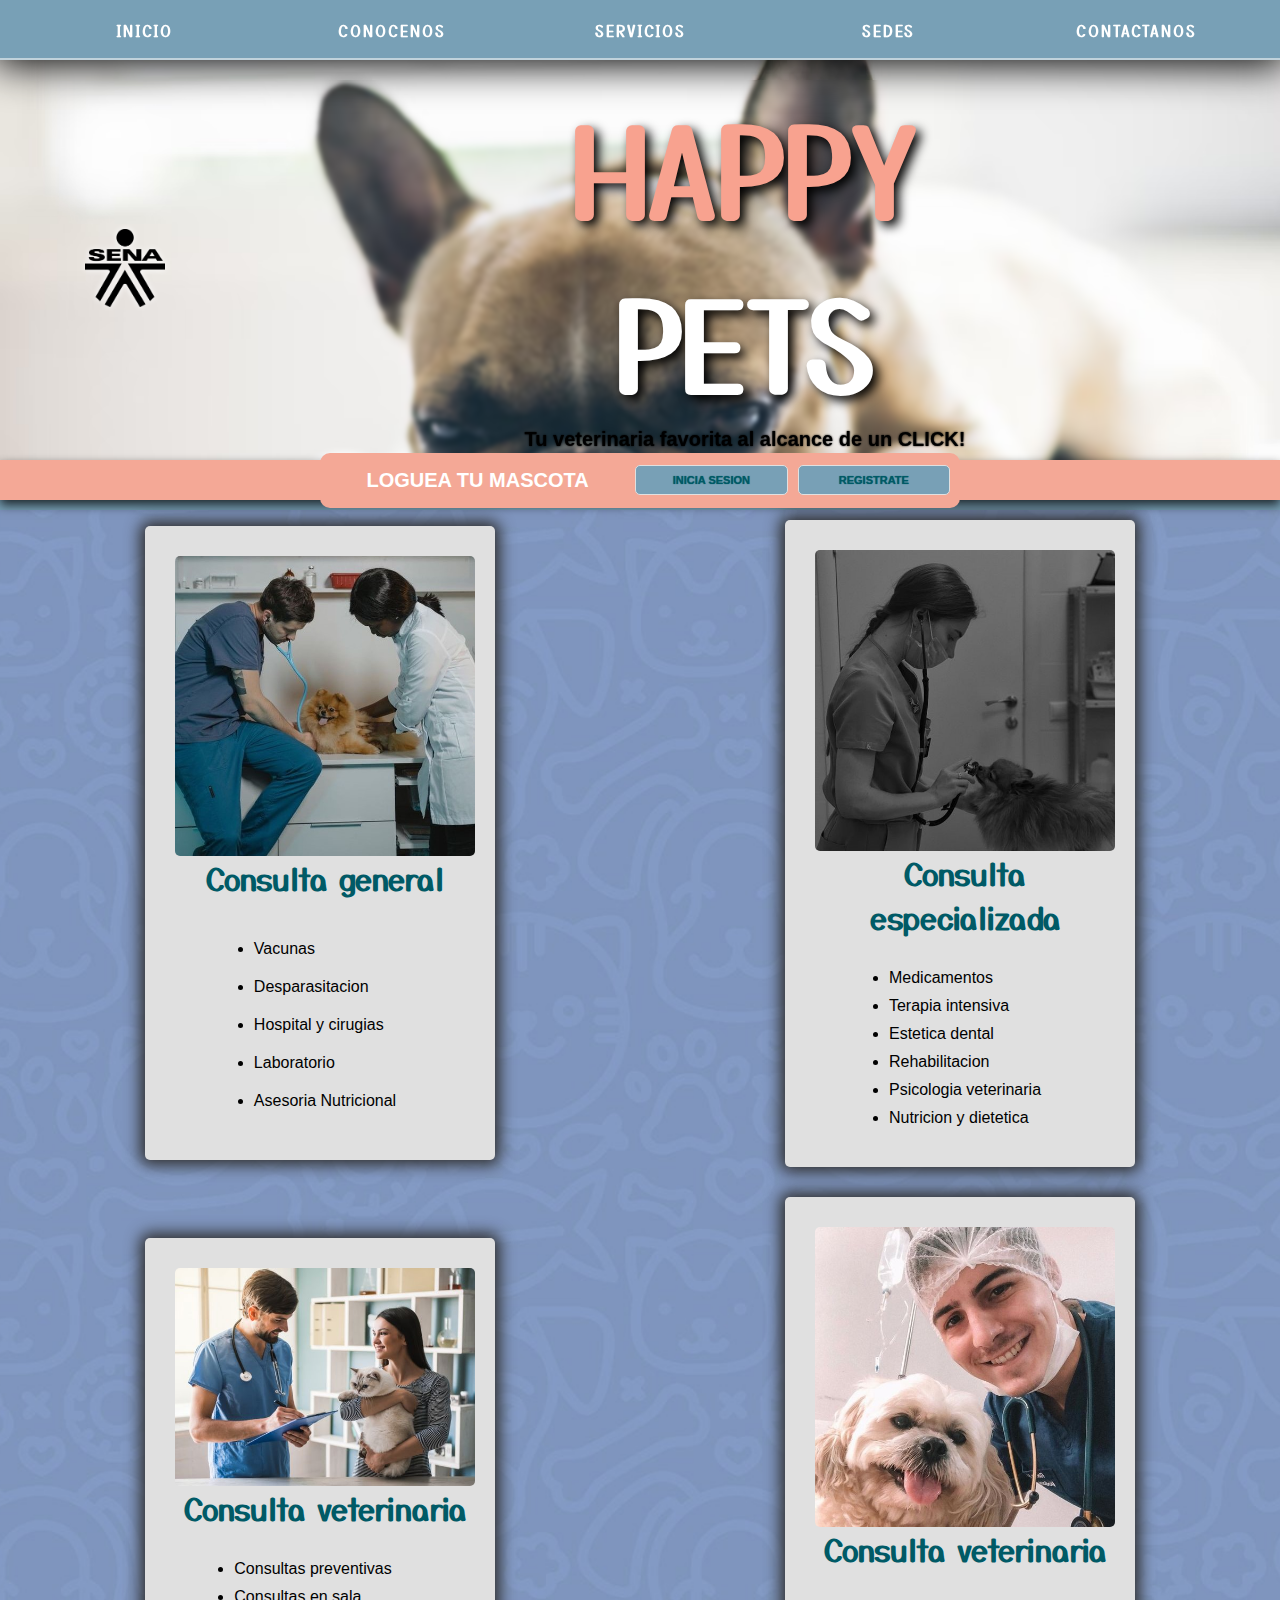
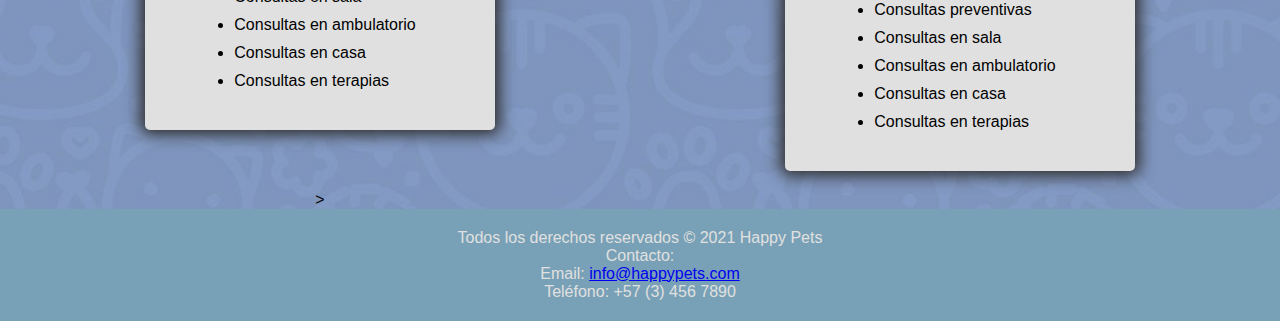
<file: maqueta/index.html>
<!DOCTYPE html>
<html lang="es">
<head>
    <meta charset="UTF-8">
    <meta name="viewport" content="width=device-width, initial-scale=1.0">
    <link rel="stylesheet" href="css/style.css">
    <link href="https://fonts.googleapis.com/css2?family=Allura&family=Belleza&family=Monoton&family=Pacifico&family=Rock+Salt&family=Viaoda+Libre&family=Yusei+Magic&display=swap" rel="stylesheet">
    <link href="https://fonts.googleapis.com/css2?family=Allura&family=Belleza&family=Monoton&family=Pacifico&family=Raleway:ital,wght@0,100..900;1,100..900&family=Rock+Salt&family=Viaoda+Libre&family=Yusei+Magic&display=swap" rel="stylesheet">
    <link href='https://unpkg.com/boxicons@2.1.4/css/boxicons.min.css' rel='stylesheet'>
    <title>Document</title>
</head>
<body class="box-conteiner">
    <header class="logo">
        <div class="conteiner">
            <img class="img" src="logo_sena_negro.png" alt="">
        </div>
        <h1 class="p">HAPPY<span>PETS</span>
            <p class="p1">Tu veterinaria favorita al alcance de un CLICK!</p>
        </h1>
    </header>
    <nav class="bar-nav">
        <ul>
            <ol class="ol-1"><a class="a1" href="">INICIO</a></ol>
            <ol class="ol-1"><a class="a1" href="">CONOCENOS</a></ol>
            <ol class="ol-1"><a class="a1" href="">SERVICIOS</a></ol>
            <ol class="ol-1"><a class="a1" href="">SEDES</a></ol>
            <ol class="ol-1"><a class="a1" href="">CONTACTANOS</a></ol>
        </ul>
    </nav>
    <aside class="side-bar">
        <div class="user-box">  
            <p class="p-text">LOGUEA TU MASCOTA</p>
            <a class="button" href="/login.html">INICIA SESION</a>
            <a class="button" href="/register.html">REGISTRATE</a>
        </div>
    </aside>
    <article class="main">
        <div class="box-main">
            <section>
                <div class="box-1">
                    <img class="vte-1" src="css/veterinaria1.jpg" alt="">
                    <h2>Consulta general</h2>
                        <div class="li-cont">
                            <div class="li-1">
                                <li>Vacunas</li>
                                <li>Desparasitacion</li>
                                <li>Hospital y cirugias</li>
                                <li>Laboratorio</li>
                                <li>Asesoria Nutricional</li>
                            </div>
                        </div>
                    </div>
            </section>
            <section>
                <div class="box-1">
                    <img class="vte-2" src="css/veterinaria2.jpg" alt="">
                    <h2>Consulta especializada</h2>
                        <div class="li-cont">
                            <div class="l1-1">
                                <li>Medicamentos</li>
                                <li>Terapia intensiva</li>
                                <li>Estetica dental</li>
                                <li>Rehabilitacion</li>
                                <li>Psicologia veterinaria</li>
                                <li>Nutricion y dietetica</li>
                            </div>
                        </div>
                    </div>
            </section>
            <section>
                <div class="box-1">
                    <img class="vte-3" src="css/veterinaria3.jpg" alt="">
                    <h2>Consulta veterinaria</h2>
                        <div class="li-cont">
                            <div class="l1-1">
                                <li>Consultas preventivas</li>
                                <li>Consultas en sala</li>                              <li>Consultas en ambulatorio</li>
                                <li>Consultas en casa</li>
                                <li>Consultas en terapias</li>
                            </div>
                        </div>    
                </div>
            </section>
            <section>
                <div class="box-1">
                    <img class="vte-4" src="css/veterinaria4.jpg" alt="">
                    <h2>Consulta veterinaria</h2>
                        <div class="li-cont">
                            <div class="l1-1">
                                <li>Consultas preventivas</li>
                                <li>Consultas en sala</li>
                                <li>Consultas en ambulatorio</li>
                                <li>Consultas en casa</li>
                                <li>Consultas en terapias</li>
                            </div>
                        </div>
                </div>
            </section>>
        </article>
            <footer class="footer">
            <p>Todos los derechos reservados &copy; 2021 Happy Pets</p>
                <div class="contacto">
                <p>Contacto:</p>
                <p>Email:  <a href="mailto:info@happypets.com">info@happypets.com</a></p>
                <p>Teléfono: +57 (3) 456 7890</p>
            </div>
    </footer>
</body>
</html>
</file>
<file: maqueta/css/style.css>
:root{
    --fondo-body: #0084ff;
    --fondo-header: #6c6c6c;
    --fondo-title: rgba(0, 0, 0, 0.815);
    --fondo-main: #E0E0E0;
    --fondo-cont: rgba(0, 130, 190, 0.664);
    --fondo-nav: rgba(0, 0, 0, 0.87);
    --fondo-barra: rgba(255, 255, 255, 0);
    --fondo-user-box: rgba(0, 0, 0, 0.594);
    --fondo-side-bar: #78a0b6;
    --fondo-inputs: #F4A896;
    --fondo-bar:#78a0b6;
    --fondo-inicio-sesion:#c0d2db;
    --fondo-footer:rgba(0, 0, 0, 0.623);
    

    /* FONTS */
    --font: #f8a28f;
    --font1: #000000;
    --font3: #00a2ff;
    --font-text: #000000;
    --font-text1: #ffffff;

    /* SOMBRAS */
    --sombra-title: rgb(0, 0, 0);
    --sombra-title1: rgb(0, 0, 0);
    --sombra-linea:rgb(0, 0, 0);
    --sombra-linea2:rgb(0, 65, 204);
}
*{
    margin: 0;
    padding: 0;
    box-sizing: border-box;
}
body{
    font-family: Arial, Helvetica, sans-serif;
    background: var(--fondo-bar);
    min-height: 100vh;
    overflow-x: hidden;
    transition: background-color 0.5s;

}
/* INICIO HEADER */
.logo{
    display: flex;
    flex-wrap: wrap;
    flex-direction: column;
    justify-content:space-evenly;
    align-items: center;
    background-image: url(fondo4.avif);
    background-repeat: no-repeat;
    background-position:center;
    background-size: cover;
    box-shadow: 0px 0px 30px 5px var(--sombra-title);
    padding: 20px;
}

.p{
    display: flex;
    justify-content: center;
    align-items: center;
    flex-direction: column;
    flex-wrap: wrap;
    border: 1px solid;
    color: var(--font);
    border-radius: 1px;
    font-family:"Yusei Magic", sans-serif;
    border-radius: 10px;
    font-weight: bold;
    padding-bottom: 10px;
    text-shadow: 5px 5px 11px var(--sombra-title);
    
}
.p1{
    display: flex;
    justify-content: center;
    align-items: center;
    flex-wrap: wrap;
    background: none;
    font-size: 20px;
    font-family:Arial, Helvetica, sans-serif;
    color: var(--font1);
}
span{
    color: rgb(255, 255, 255);
}

/* INICIO NAV */
.bar-nav{
    display: flex;
    background:var(--fondo-nav);
    box-shadow: 0 0 40px 20px var(--sombra-linea);
    border-bottom: 1px solid var(--sombra-linea2);
    
}
ul{
    display: flex;
    align-items: center;
    width: 100%;
    justify-content: space-around;
}
.a1{
    font-family:"Yusei Magic", sans-serif;
    font-weight: bold;
    color: var(--font-text);
    text-decoration: none; 
}


/* INICIO MAIN */
.main{
    display: flex;
    flex-direction: column;
    align-items: center;
    justify-content: center;
    width: 100%;
    background: var(--fondo-main);
}
h2{
    font-size: 45px;
    color: var(--font-text1);
    text-shadow: 0 0 10px var(--font);
    margin-bottom: 20px;
}
.box-img{
    margin: 20px;
}


/* INICIO BARRA LATERAL */

.side-bar{
    display: flex;
    flex-direction: column;
    background: var(--fondo-barra);
    justify-content: space-around; 
}
/* RESPONSIVE  */

.box-conteiner > *{
    text-align: center;
    width: auto;
    transition: all 0.2s ease-in-out;
}
.box-conteiner{
    display: grid;

    gap: 10px;
    grid-template:
    "bar-nav" 40px
    "logo" 400px
    "side-bar" auto
    "main" auto
    "footer" auto;

    /* PORTADA */
    .logo{
        grid-area: logo;
        width: auto;
        /* grid-template-areas: 100%; */
        height: 100%;
        box-shadow: 0px 0px 20px 20px var(--sombra-logo-movil);
    }
    .img{
        grid-area: img;
        filter: drop-shadow(0 0 3px rgb(255, 255, 255));
        max-width: 80px;
    }
    .p{
        grid-area: p;
        display: flex;
        flex-direction: column;
        background: transparent;
        border: none;
        align-items: center;
        width: auto;
        flex-wrap: wrap;
        cursor:pointer;
        font-size: 60px;
        transition: all 0.2s ease-in-out;
    }
    .p1{
        grid-area: p1;
        color: var(--font-text);
        width: auto;
        font-size:10px;
    }
    /* BARRA NAV */
    .bar-nav{
        display: flex;
        position: fixed;
        flex-wrap: wrap;
        grid-area: bar-nav;
        background: var(--fondo-bar);
        padding: 20px;
        box-shadow: none;
        color: var(--font-text);
        width:100%;
        height: 50px;
        border: none;
        box-shadow: 0 0 40px 5px;
    }
    .a1{
        font-family:"Yusei Magic", sans-serif;
        font-size: 13px;
        
        letter-spacing: 2px;
        color: var(--font-text1);
        text-decoration: none;
    }
    /* BARRA LATERAL */
    .side-bar{
        grid-area: side-bar;
        display: flex;
        flex-direction: row;
        justify-content: center;
        align-items: center;
        background: var(--fondo-side-bar);
    }
    .p-text{
        /* border: 1px solid black; */
        display: flex;
        justify-content: center;
        align-items: center;
        height: auto;
        width: 140px;
        font-size: 20px;
        font-weight: bold;
        border-bottom: 1px solid;
        padding-bottom: 10px;
        color: #005a66;
    }
    .user-box{
        display: flex;
        align-items: center;
        justify-content: center;
        flex-direction: row;
        height: auto;
        padding: 10px;
        width: 450px;
        background:var(--fondo-inicio-sesion);
        border-radius: 5px;
        box-shadow: 0 0 3px 2px var(--font-text1);
    }
    .button{
        display: flex;
        align-items: center;
        justify-content: center;
        text-decoration: none;
        width: 120px;
        height: 30px;
        text-align: center;
        background: var(--fondo-inputs);
        color: #005a66;
        cursor: pointer;
        margin-left: 10px;
        text-shadow: 0 0 1px;
        border-radius: 5px;
        font-weight: bold;
        font-size: 11px;
        overflow: none;
        outline: none;
        border: 1px solid var(--fondo-main);
    }
    /* MAIN */
    .main{
        grid-area: main;
        display: flex;
        flex-direction: column;
        justify-content: center;
        align-items: center;
        background: url(pattern_bg.jpg);
        background-position: center;
        background-size: cover;
        background-repeat: no-repeat;
    }
    .box-main{
                display: flex;
        flex-direction: column;
        justify-content: center;
        align-items: center;
        background: var(--fondo-box-main); 
    }
    /* PARAMETROS GENERALES */
    .li-cont{
        display: flex;
        justify-content: center;

    }
    .li-1{
        display: grid;
        padding: 10px;
        flex-direction: column;
        justify-content: space-around;
        align-items: center;
        width: 70%;
        height: auto;
    }
    li{ 
        margin: 10px;
        text-align: start;
        transition: all 0.2s ease-in-out;
        cursor: pointer;
    }
    /* INICIO BCAJA UNO */
    h2{
        font-size: 30px;
        font-family:"Yusei Magic", sans-serif;
        color:#005a66;
        text-shadow: none;
    }
    .box-1{    
        width: 400px;
        height: auto;
        margin-top: 10px;
        padding: 30px;
        margin-bottom: 20px;
        border-radius: 5px;
        background: var(--fondo-main);
        box-shadow: 0px 0px 15px 5px rgb(48, 48, 48);
    }
    .vte-1{
        width: 300px;
        border-radius: 5px;
    }
    /* INICIO CAJA DOS */
    .box-2{
        width: 400px;
        height: auto;
        padding: 30px;
        margin-bottom: 20px;
        border-radius: 5px;
        background: var(--fondo-main);
        box-shadow: 0px 0px 15px 5px rgb(48, 48, 48);
    }
    .vte-2{
        width: 300px;
        border-radius:5px ;
    }
    /* INICIO CAJA TRES */
    .box-3{
        width: 400px;
        height: auto;
        padding: 30px;
        margin-bottom: 20px;
        border-radius: 5px;
        background: var(--fondo-main);
        box-shadow: 0px 0px 15px 5px rgb(48, 48, 48);
    }
    .vte-3{
        width: 300px;
        border-radius:5px ;
    }
    /* INICIO CAJA CUATRO */
    .box-4{
        width: 400px;
        height: auto;
        padding: 30px;
        margin-bottom: 20px;
        border-radius: 5px;
        background: var(--fondo-main);
        box-shadow: 0px 0px 15px 5px rgb(48, 48, 48);
    }
    .vte-4{
        width: 300px;
        border-radius:5px ;
    }
    /* INICIO NEW*/
    .newsletter{
        width: 100%;
        height: auto;
        padding: 30px;
        margin-bottom: 20px;
        border-radius: 5px;
        background: var(--fondo-inicio-sesion);
    }
    input{
        width: 100%;
        padding: 10px;
        margin-bottom: 10px;
        border: 2px solid var(--fondo-main);
        border-radius: 5px;
        background: var(--fondo-inputs);
        color: var(#005a66);
        font-size: 15px;
        outline: none;
    }
    .boton{
        margin-bottom: 12px;
        width: 110px;
        height: 35px;
        text-align: center;
        background: #005a66;
        color: var(--font-text1);
        cursor: pointer;
        border: none;
        border-radius: 5px;
    }
    
    /* FOOTER */
    .footer{
        grid-area: footer;
        background: var(--fondo-bar);
        height: 100%;
        color: var(--fondo-main);
        margin: 10PX;

    }
    .img-3{
        width: 1px;
        height: auto;
    }  


    @media (min-width:768px) {
        grid-template:
        "bar-nav bar-nav bar-nav" auto
        "logo logo logo" 550px
        "main main  "auto
        "footer footer footer" auto/
        350px auto;
        
        .main{
            display:grid;
            grid-template-columns: 1fr 1fr;
        }
        
        .p{
            display: flex;
            flex-direction: column;
            align-items: center;
            background: transparent;
            backdrop-filter: blur(2px);
            border: none;
            border-radius: 5px;
            width: auto;
            flex-wrap: wrap;
            font-size: 90px;
            transition: all 0.2s ease-in-out;
        }
        .p1{
            width: auto;
            color: var(--font-text);
            text-shadow: 0 0 2px;
            font-size: 20px;
        }
        .bar-nav{
            grid-area: bar-nav;
            justify-content: space-around;
            justify-content: center;
            align-items: center;
            flex-wrap: wrap;
            width: 100%;
            height: 50px;     
            background: var(--fondo-bar);
        }
        .ol-1{
            margin: none;
            align-items: center;
            flex-direction: row;
            list-style-type: none;
            justify-content: center;
            width: 100%;
            height: auto;
        }
        .a1{
            font-size: 15px;
            border-radius: 5px;
            background:transparent;
            color: var(--font-text1);
            letter-spacing: 2px;
        }
        .side-bar{
            display: flex;
            justify-content: center;
            align-items: center;
            justify-content: space-evenly;
            flex-direction: column;
            background: var(--fondo-bar);
        }
        .user-box{
            display: flex;
            justify-content:space-around;
            align-items: center;
            background: var(--fondo-inputs);
            width: 85%;
            height: 10vh;
        }
        .p-text{
            display: flex;
            justify-content: center;
            align-items: center;
            margin-top: 10px;
            width: 50%;
            color: var(--font-text1);
            text-align: center;
            font-size: 20px;
            border: none;
        }
        .button{
            display: flex;
            justify-content: center;
            align-items: center;
            width: 160px;
            background: var(--fondo-side-bar);
            border-radius: 5px;
            cursor: pointer;
        }
        .main{
            display: grid;
            grid-template-columns: 1fr;
            grid-template-rows: 1fr;
        }
        .box-main{
            display: grid;
            grid-template-columns: 1fr 1fr;
            align-items: center;        
            justify-items: center;
        }

        .box-1,.box-2,.box-3,.box-4{
            display: grid;
            width: 350px;
            align-items: center;
            grid-template-columns: 1fr;
            grid-template-rows: 1fr;
        }
        .vte-1,.vte-2,.vte-3,.vte-4{
            width: 300px;
            border-radius: 5px;
        }

    @media (min-width:992px) {
        .logo{
            width: 100%;
            height: 440px;
        }
        .p{
            display: flex;
            flex-direction: column;
            align-items: center;
            width: 900px;
            flex-wrap: wrap;
            font-size: 120px;
            transition: all 0.2s ease-in-out;
        }
        .p1{
            color: var(--font-text);
            width: auto;
            font-size: 20px;
        }
        .bar-nav{
            width: 100%;
            height: 60px;
            justify-content: space-around;
            align-items: center;
            flex-wrap: wrap;
            border-bottom: 2px solid var(--fondo-inicio-sesion) ;
        }
        .side-bar{
            display: flex;
            justify-content: center;
            align-items: center;
            width: 100%;
            height: 40px;
            position:sticky;
            top: 60px;
            background: var(--fondo-inputs);
            box-shadow: 0 5px 10px rgba(0, 0, 0, 0.752);
        }
        .user-box{
            display: flex;
            align-items: center;
            justify-content: center;
            width: 50%;
            height: 55px;
            border-radius: 10px;
            background: var(--fondo-inputs);
            box-shadow: none;

        }
        
        grid-template:
        "bar-nav bar-nav bar-nav" 60px
        "logo logo logo" 570px
        "main main  "auto
        "footer footer footer" auto/
        350px auto;
    }
}

/* Hover effects */

    /* .bx-list-ol:hover{
        transform: scale(1.1);
    } */
</file>
